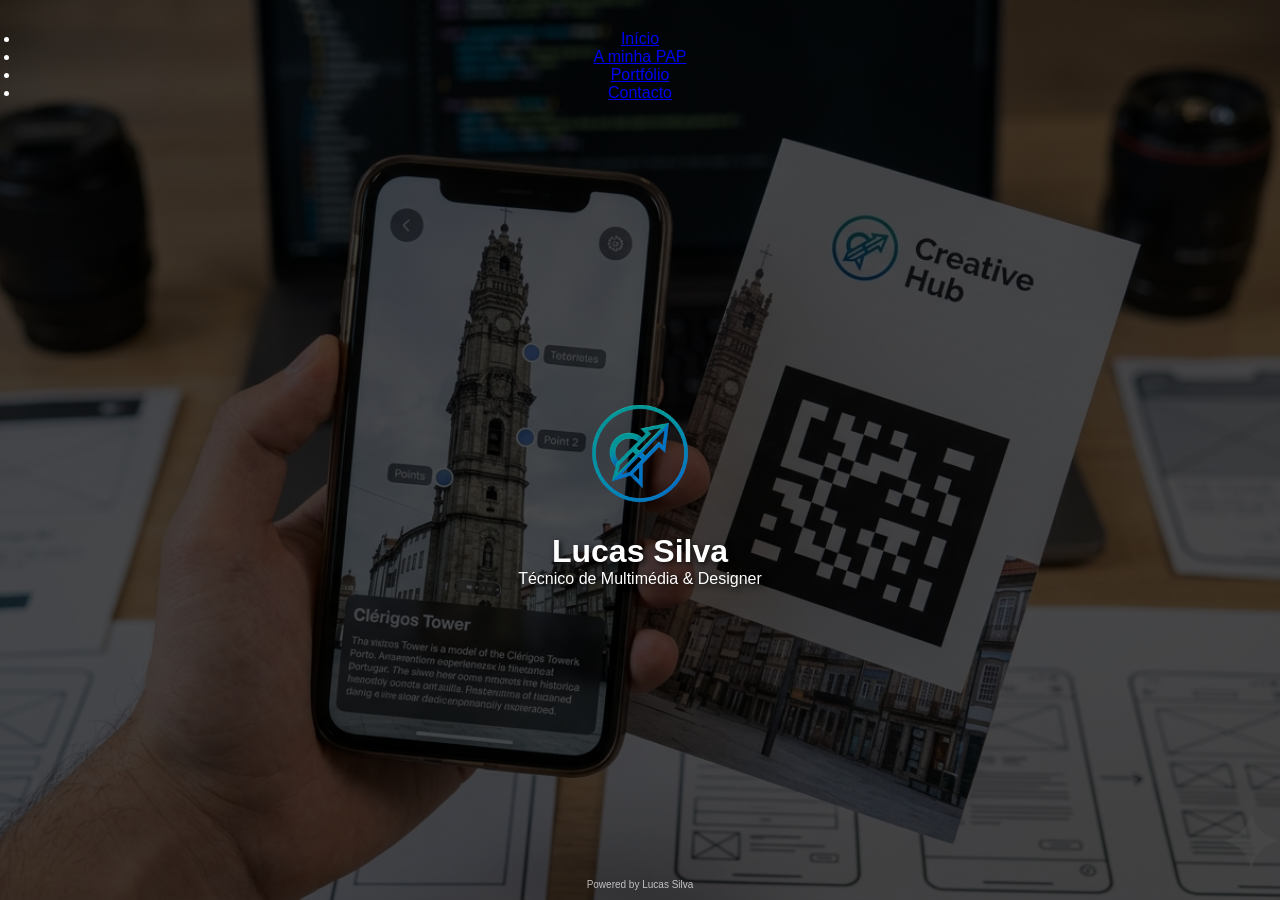
<file: index.html>
<!DOCTYPE html>
<html lang="pt">
<head>
    <meta charset="UTF-8">
    <meta name="viewport" content="width=device-width, initial-scale=1.0">
    <title>My Creative Hub</title>
    <link rel="stylesheet" href="style.css">
    <link rel="manifest" href="manifest.json">
</head>
<body class="home-bg">

    <header class="top-nav">
        <nav>
            <ul class="nav-links">
                <li><a href="index.html">Início</a></li>
                <li><a href="pap.html">A minha PAP</a></li>
                <li><a href="#">Portfólio</a></li>
                <li><a href="#">Contacto</a></li>
            </ul>
        </nav>
    </header>

    <main class="hero-content">
        <img src="assets/images/icon-192.png" alt="Logo" class="main-logo">
        <h1>Lucas Silva</h1>
        <p>Técnico de Multimédia & Designer</p>
    </main>

    <footer>Powered by Lucas Silva</footer>

</body>
</html>
</file>
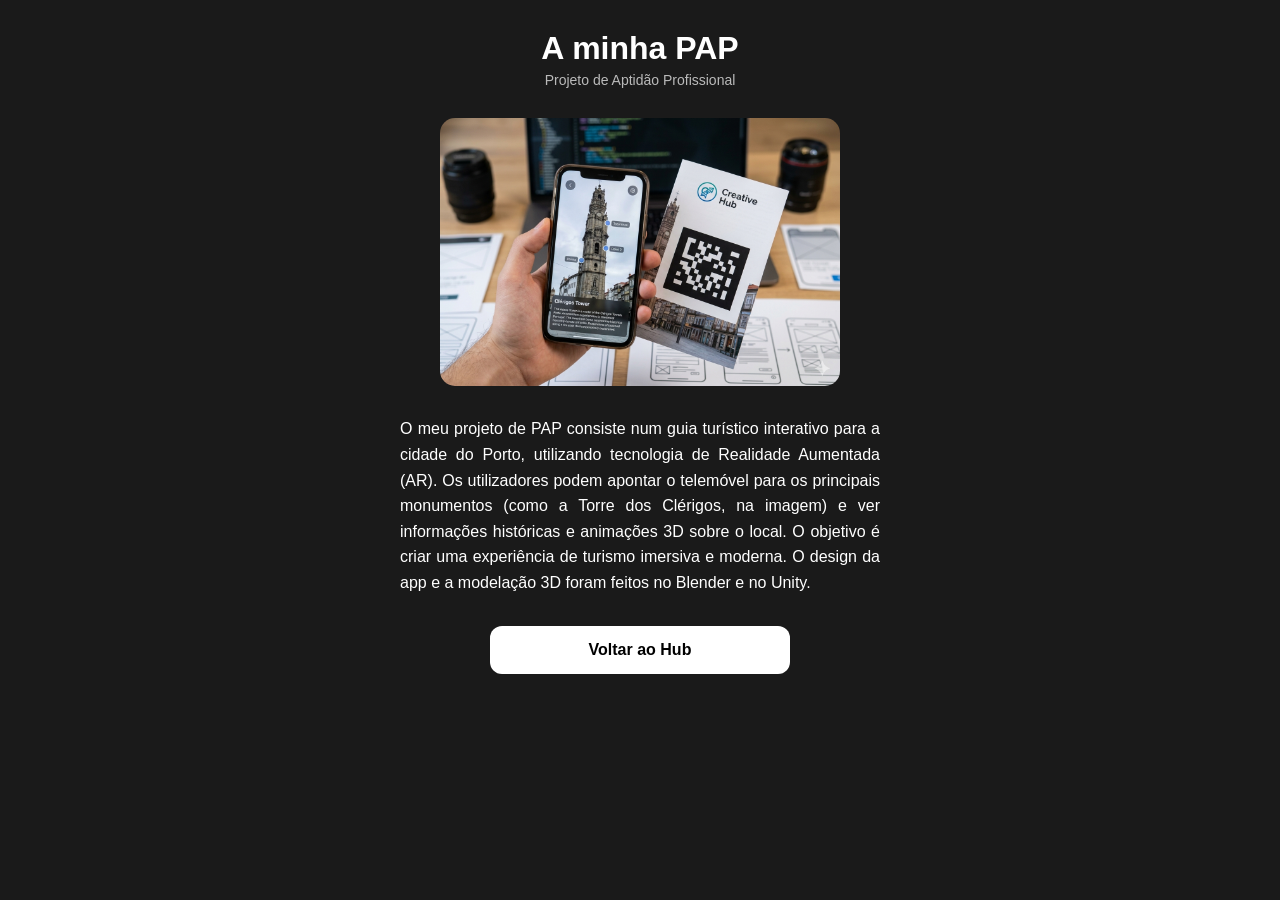
<file: pap.html>
<!DOCTYPE html>
<html lang="pt">
<head>
    <meta charset="UTF-8">
    <meta name="viewport" content="width=device-width, initial-scale=1.0">
    <title>A minha PAP - My Creative Hub</title>
    <link rel="stylesheet" href="style.css">
    <link rel="manifest" href="manifest.json">
</head>
<body>
    <header>
        <h1>A minha PAP</h1>
        <p class="bio">Projeto de Aptidão Profissional</p>
    </header>

    <main class="links-container">
        <div class="pap-content">
            <img src="assets/images/pap-preview.png" alt="Preview da PAP" class="pap-image">
            <p class="pap-text">
                O meu projeto de PAP consiste num guia turístico interativo para a cidade do Porto, utilizando tecnologia de Realidade Aumentada (AR). Os utilizadores podem apontar o telemóvel para os principais monumentos (como a Torre dos Clérigos, na imagem) e ver informações históricas e animações 3D sobre o local. O objetivo é criar uma experiência de turismo imersiva e moderna. O design da app e a modelação 3D foram feitos no Blender e no Unity.
            </p>
        </div>
        
        <a href="index.html" class="btn">Voltar ao Hub</a>
    </main>
</body>
</html>
</file>
<file: style.css>
* { box-sizing: border-box; margin: 0; padding: 0; }

body { font-family: 'Segoe UI', sans-serif; background-color: #1a1a1a; color: white; }

/* --- Ecrã Inicial --- */
.home-bg {
    background: linear-gradient(rgba(0,0,0,0.7), rgba(0,0,0,0.7)), 
                url('assets/images/pap-preview.png');
    background-size: cover;
    background-position: center;
    min-height: 100vh;
    display: flex;
    flex-direction: column;
}

.menu-container { padding: 20px; }
.hamburger { font-size: 30px; cursor: pointer; text-shadow: 2px 2px 4px rgba(0,0,0,0.8); }
.hidden { display: none; }
#nav-menu { background: rgba(255, 255, 255, 0.95); padding: 20px; border-radius: 10px; width: 90%; margin: 10px auto; }
#nav-menu a { display: block; color: black; padding: 10px; text-decoration: none; font-weight: bold; }

.hero-content {
    flex-grow: 1;
    display: flex;
    flex-direction: column;
    align-items: center;
    justify-content: center;
    text-align: center;
    text-shadow: 2px 2px 6px rgba(0,0,0,0.9);
}

.main-logo { width: 120px; border-radius: 20px; margin-bottom: 20px; }

/* --- Página PAP --- */
/* Garantir que o header e a main da página PAP centralizam tudo */
header { text-align: center; padding: 30px 20px 10px 20px; }
header .bio { color: rgba(255,255,255,0.7); font-size: 14px; margin-top: 5px; }

.links-container {
    display: flex;
    flex-direction: column;
    align-items: center;
    padding: 20px;
}

.pap-content {
    text-align: center;
    max-width: 600px;
}

.pap-image { width: 90%; max-width: 400px; display: block; margin: 0 auto 20px auto; border-radius: 15px; }
.pap-text { font-size: 16px; line-height: 1.6; max-width: 500px; margin: 0 auto; padding: 10px; text-align: justify; }

/* Botão e Rodapé */
.btn { 
    display: block; 
    width: 80%; 
    max-width: 300px; 
    background: white; 
    color: black; 
    text-align: center; 
    padding: 15px; 
    margin: 20px auto; 
    border-radius: 12px; 
    text-decoration: none; 
    font-weight: bold; 
}

footer { text-align: center; color: rgba(255,255,255,0.7); font-size: 10px; padding: 10px; margin-top: auto; }
</file>
